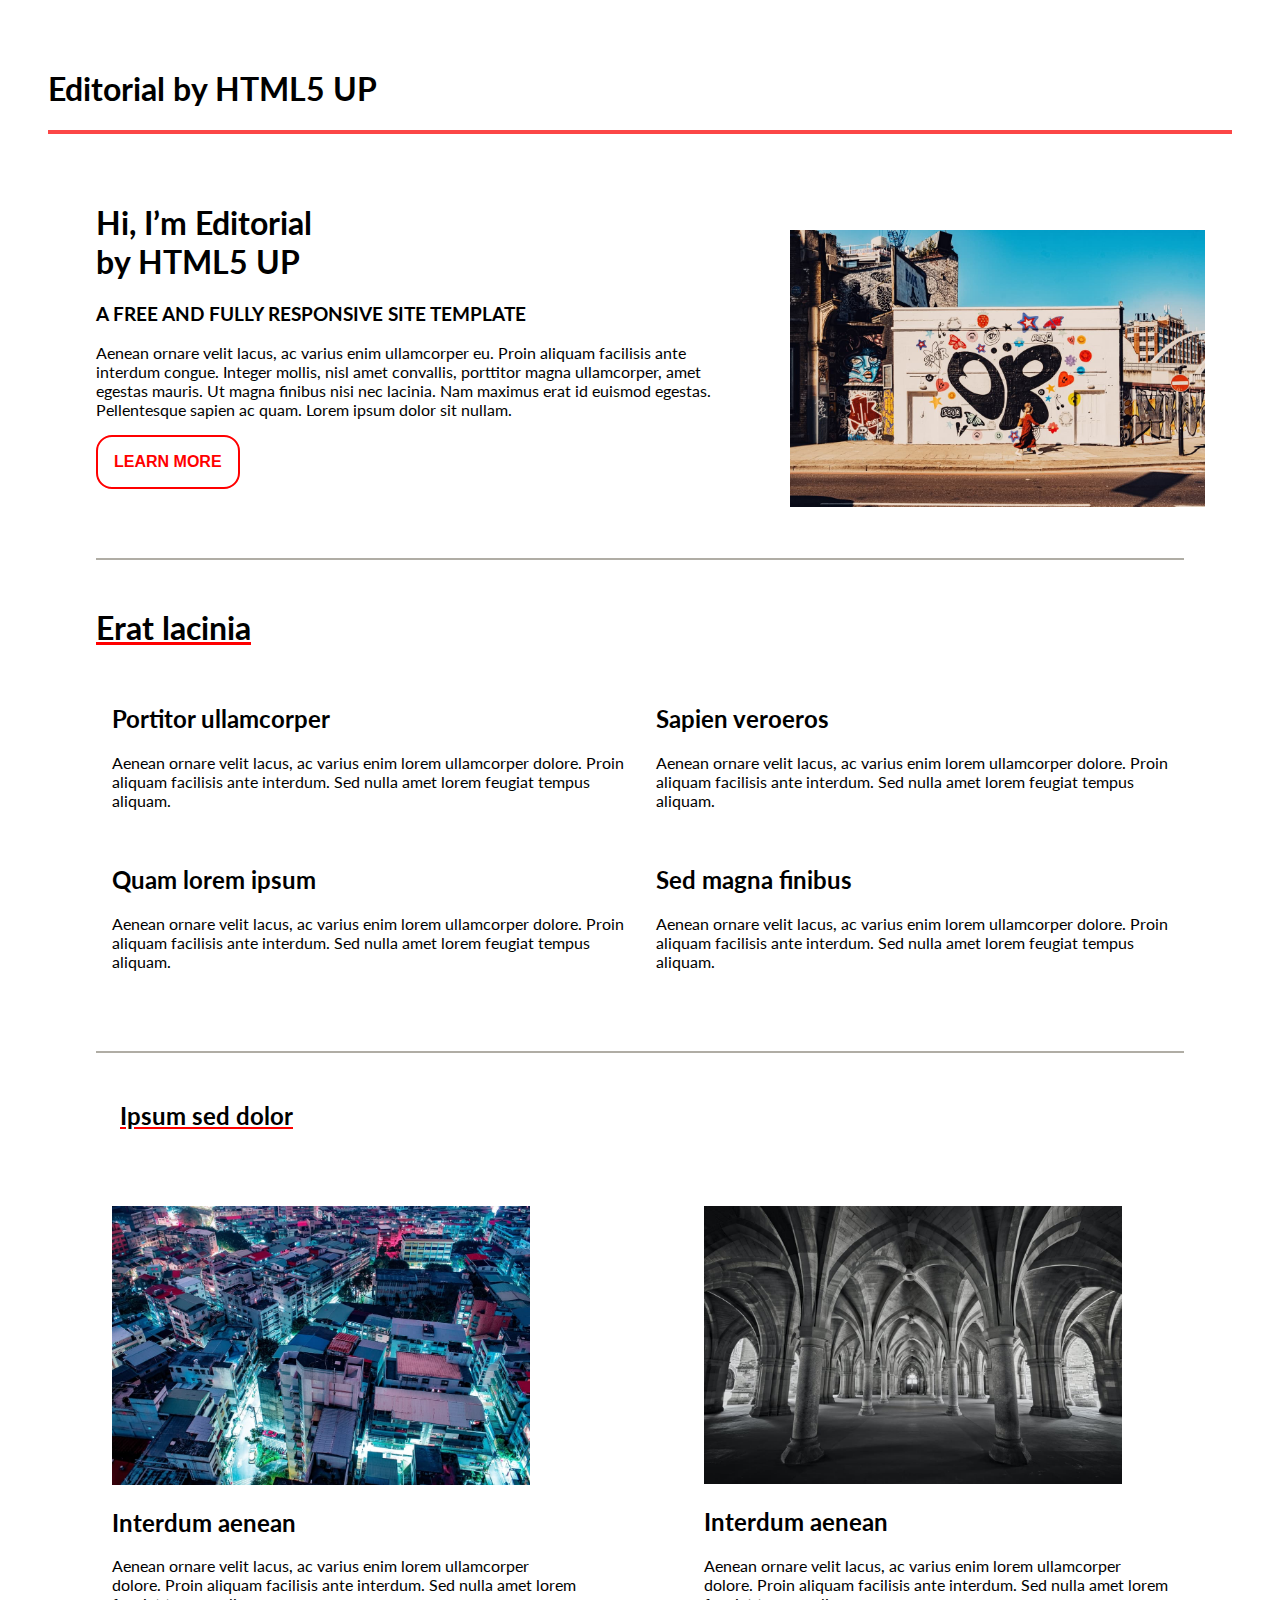
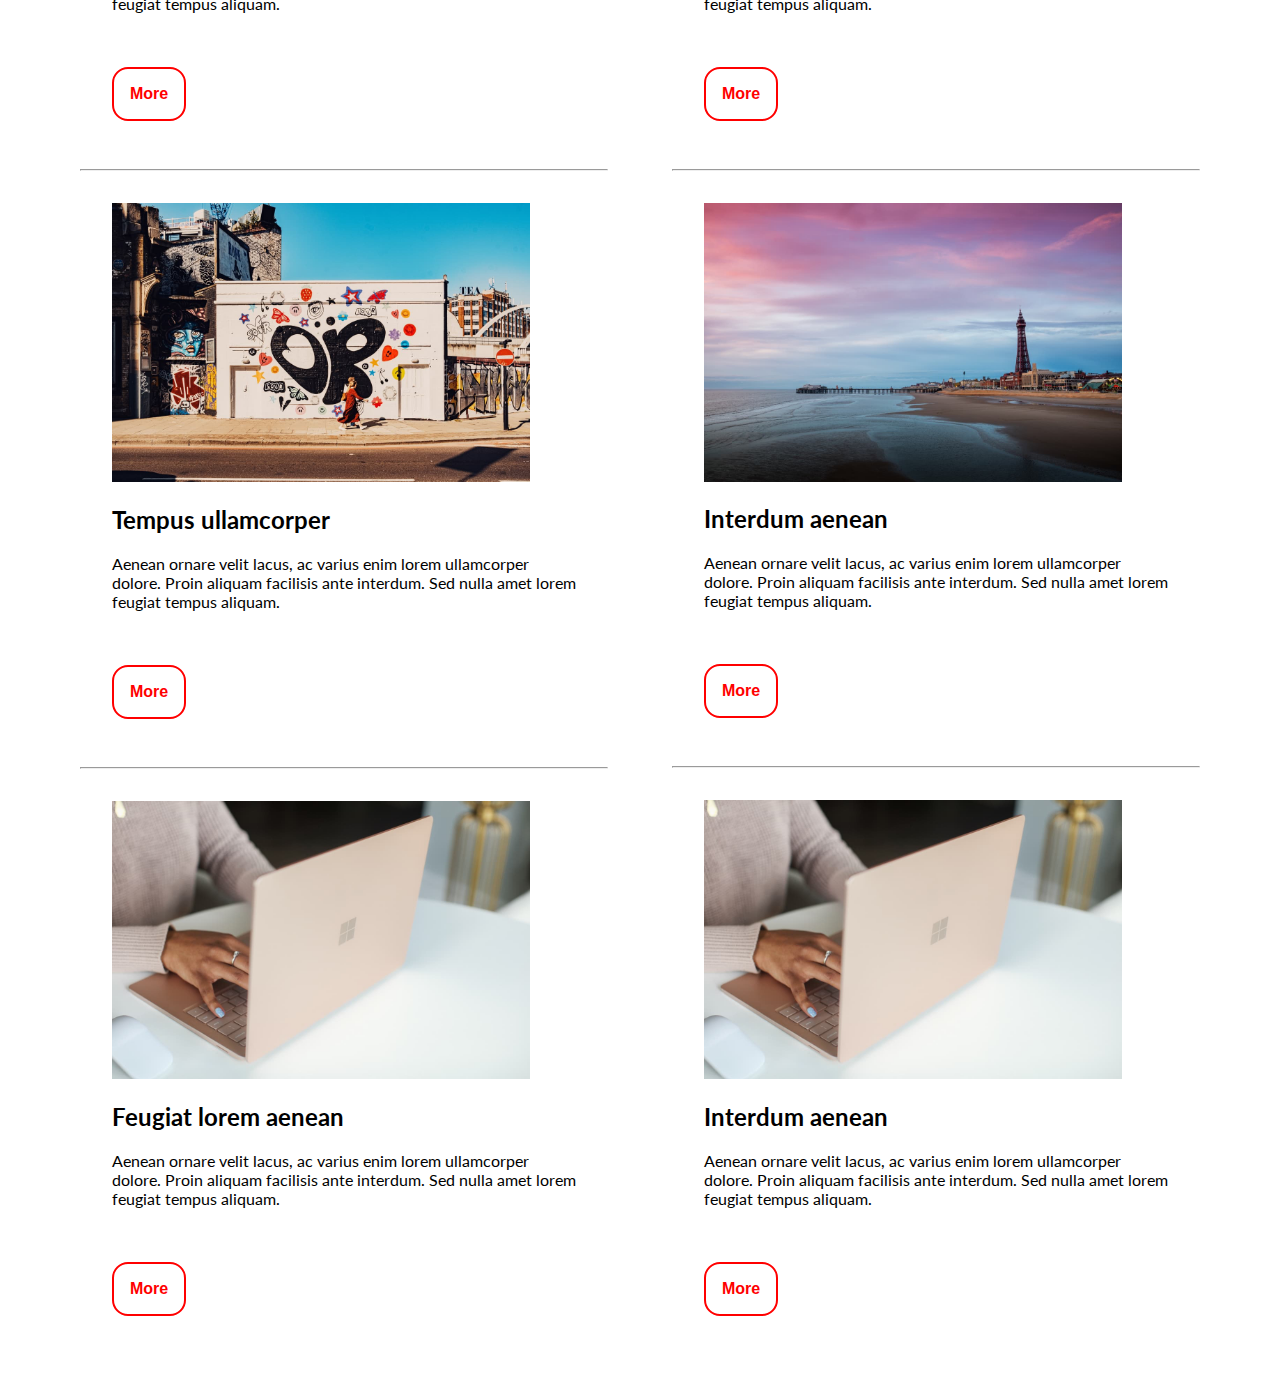
<file: index.html>
<!DOCTYPE html>
<html lang="en">
<head>
    <meta charset="UTF-8">
    <meta http-equiv="X-UA-Compatible" content="IE=edge">
    <meta name="viewport" content="width=device-width, initial-scale=1.0">
    <link rel="stylesheet" href="https://use.fontawesome.com/releases/v5.15.3/css/all.css" integrity="sha384-SZXxX4whJ79/gErwcOYf+zWLeJdY/qpuqC4cAa9rOGUstPomtqpuNWT9wdPEn2fk" crossorigin="anonymous">
    <link rel="stylesheet" href="style.css">
    <title>Editorial from html5 up</title>
</head>

<body>
    <div class="menu" id="menu">
        <i class="fas fa-bars"></i>
    </div>

    <!--Sidebar-->
    <div class="sidebar">

        <div class="sidebar__search">
            <label for="search">
                <input type="search" id="search" placeholder="search">
                <i class="fas fa-search"></i>
            </label>
        </div>

        <div class="sidebar__menuContainer">
            <h2>Menu</h2>
            <ul>
                <li><a href="index.html">HOMEPAGE</a></li>
                <li><a href="generic.html">GENERIC</a></li>
                <li><a href="elements.html">ELEMENTS</a></li>
                <li><a href="#">SUBMENU</a><i class="fas fa-chevron-down"></i>
                    <ul>
                        <li><a href="#">LOREM DOLOR</a></li>
                        <li><a href="#">IPSUM ADISIPING</a></li>
                        <li><a href="#">TEMPUS MAGNA</a></li>
                        <li><a href="#">FEUGIAT VEROEROS</a></li>
                    </ul>
                </li>
                <li><a href="#">ETIAM DOLORE</a></li>
                <li><a href="#">ADIPISCING</a></li>
                <li><a href="#">ANOTHER SUBMENU</a><i class="fas fa-chevron-down"></i>
                    <ul>
                        <li><a href="#">LOREM DOLOR</a></li>
                        <li><a href="#">IPSUM ADISIPING</a></li>
                        <li><a href="#">TEMPUS MAGNA</a></li>
                        <li><a href="#">FEUGIAT VEROEROS</a></li>
                    </ul>
                </li>
                <li><a href="#">MAXIMUS ERAT</a></li>
                <li><a href="#">SAPIEN MAURIS</a></li>
                <li><a href="#">AMET LACINIA</a></li>
            </ul>
        </div>

        <div class="sidebar__anteInterdum">
            <h2>Ante Interdum</h2>
            <div class="sidebar__anteInterdum--image1">
                <img src="images/dog.jpg" alt="dog" class="image imageDog">
                <p>Aenean ornare velit lacus, ac varius enim lorem ullamcorper dolore aliquam.</p>
            </div>

            <div class="sidebar__anteInterdum--image2">
                <img src="images/nature5.jpg" alt="montagne" class="image">
                <p>Aenean ornare velit lacus, ac varius enim lorem ullamcorper dolore aliquam.</p>
            </div>

            <div class="sidebar__anteInterdum--image3">
                <img src="images/computer1.jpg" alt="computer" class="image">
                <p>Aenean ornare velit lacus, ac varius enim lorem ullamcorper dolore aliquam.</p>

                <button id="more">MORE</button>
            </div>

        </div>

        <div class="sidebar__getInTouch">
            <h2>Get in touch</h2>
            <p>Sed varius enim lorem ullamcorper dolore aliquam aenean ornare velit lacus, ac varius enim lorem ullamcorper dolore. Proin sed aliquam facilisis ante interdum. Sed nulla amet lorem feugiat tempus aliquam.</p>
            <div>
                <i class="fas fa-envelope"> <a href="#">information@untitled.tld</a> </i>
            </div>

            <div>
                <i class="fas fa-phone"></i> (000) 000-0000
            </div>

            <div>
                <i class="fas fa-home"></i> 1234 Somewhere Road #8254
                Nashville, TN 00000-0000
            </div>
        </div>
        
        <div class="sidebar__footer">
            <p>© Untitled. All rights reserved. Demo Images: Unsplash. Design: HTML5 UP.</p>
        </div>
    </div>
    <!--End of Sidebar-->

    <!--HOMEPAGE-->

        <header class="header">
            <h1>Editorial by HTML5 UP</h1>
            <div class="mediaSocial">
                <i class="fab fa-twitter"><a href="#"></a></i>
                <i class="fab fa-facebook-f"><a href="#"></a></i>
                <i class="fab fa-snapchat"><a href="#"></a></i>
                <i class="fab fa-instagram"><a href="#"></a></i>
            </div>
        </header>

        <main class="homepage" id="homepage">

            <div class="homepage__container">
                <div class="homepage__Container--description">
                    <h1>Hi, I’m Editorial <br> by HTML5 UP</h1>
                    <h3>A FREE AND FULLY RESPONSIVE SITE TEMPLATE</h3>
                    <p>Aenean ornare velit lacus, ac varius enim ullamcorper eu. Proin aliquam facilisis ante interdum congue. Integer mollis, nisl amet convallis, porttitor magna ullamcorper, amet egestas mauris. Ut magna finibus nisi nec lacinia. Nam maximus erat id euismod egestas. Pellentesque sapien ac quam. Lorem ipsum dolor sit nullam.</p>
                    <button>LEARN MORE</button>   
                </div>

                <div class="homepage__container--image">
                    <img src="images/nature7.jpg" alt="">
                </div>
            </div>

            <div class="homepage__eratLacinia">
                <h1 class="under">Erat lacinia</h1>

                <div class="homepage__eratLacinia--flex">
                <div class="homepage__eratLacinia--first">
                    <h2>Portitor ullamcorper</h2>
                    <p>Aenean ornare velit lacus, ac varius enim lorem ullamcorper dolore. Proin aliquam facilisis ante interdum. Sed nulla amet lorem feugiat tempus aliquam.</p>
                
                    <br>

                    <h2>Quam lorem ipsum</h2>
                    <p>Aenean ornare velit lacus, ac varius enim lorem ullamcorper dolore. Proin aliquam facilisis ante interdum. Sed nulla amet lorem feugiat tempus aliquam.</p>
                </div>

                <div class="homepage__eratLacinia--second">
                    <h2>Sapien veroeros</h2>
                    <p>Aenean ornare velit lacus, ac varius enim lorem ullamcorper dolore. Proin aliquam facilisis ante interdum. Sed nulla amet lorem feugiat tempus aliquam.</p>
                
                    <br>

                    <h2>Sed magna finibus</h2>
                    <p>Aenean ornare velit lacus, ac varius enim lorem ullamcorper dolore. Proin aliquam facilisis ante interdum. Sed nulla amet lorem feugiat tempus aliquam.</p>
                </div>
                </div>
            </div>

            <div class="homepage__ipsumSedDolor">
                <h2 class="under">Ipsum sed dolor</h2>
                <div class="homepage__ipsumSedDolor--flex">
                    <div class="first">
                        <div>
                            <img src="images/nature4.jpg" alt="" class="image__ipsum">
                            <h2>Interdum aenean</h2>
                            <p>Aenean ornare velit lacus, ac varius enim lorem ullamcorper dolore. Proin aliquam facilisis ante interdum. Sed nulla amet lorem feugiat tempus aliquam.</p>
                            <br><br>
                            <button>More</button>
                        </div>

                        <hr>

                        <div>
                            <img src="images/nature7.jpg" alt="" class="image__ipsum">
                            <h2>Tempus ullamcorper</h2>
                            <p>Aenean ornare velit lacus, ac varius enim lorem ullamcorper dolore. Proin aliquam facilisis ante interdum. Sed nulla amet lorem feugiat tempus aliquam.</p>
                            <br><br>
                            <button>More</button>
                        </div>

                        <hr>

                        <div>
                            <img src="images/computer2.jpg" alt="" class="image__ipsum">
                            <h2>Feugiat lorem aenean</h2>
                            <p>Aenean ornare velit lacus, ac varius enim lorem ullamcorper dolore. Proin aliquam facilisis ante interdum. Sed nulla amet lorem feugiat tempus aliquam.</p>
                            <br><br>
                            <button>More</button>
                        </div>

                    </div>

                    <div class="second">
                        <div>
                            <img src="images/nature6.jpg" alt="" class="image__ipsum">
                            <h2>Interdum aenean</h2>
                            <p>Aenean ornare velit lacus, ac varius enim lorem ullamcorper dolore. Proin aliquam facilisis ante interdum. Sed nulla amet lorem feugiat tempus aliquam.</p>
                            <br><br>
                            <button>More</button>
                        </div>

                        <hr>

                        <div>
                            <img src="images/nature3.jpg" alt="" class="image__ipsum">
                            <h2>Interdum aenean</h2>
                            <p>Aenean ornare velit lacus, ac varius enim lorem ullamcorper dolore. Proin aliquam facilisis ante interdum. Sed nulla amet lorem feugiat tempus aliquam.</p>
                            <br><br>
                            <button>More</button>
                        </div>

                        <hr>

                        <div>
                            <img src="images/computer2.jpg" alt="" class="image__ipsum">
                            <h2>Interdum aenean</h2>
                            <p>Aenean ornare velit lacus, ac varius enim lorem ullamcorper dolore. Proin aliquam facilisis ante interdum. Sed nulla amet lorem feugiat tempus aliquam.</p>
                            <br><br>
                            <button>More</button>
                        </div>
                    </div>
                </div>
            </div>
    </main>
    

    <script src="script.js"></script>
</body>
</html>
</file>
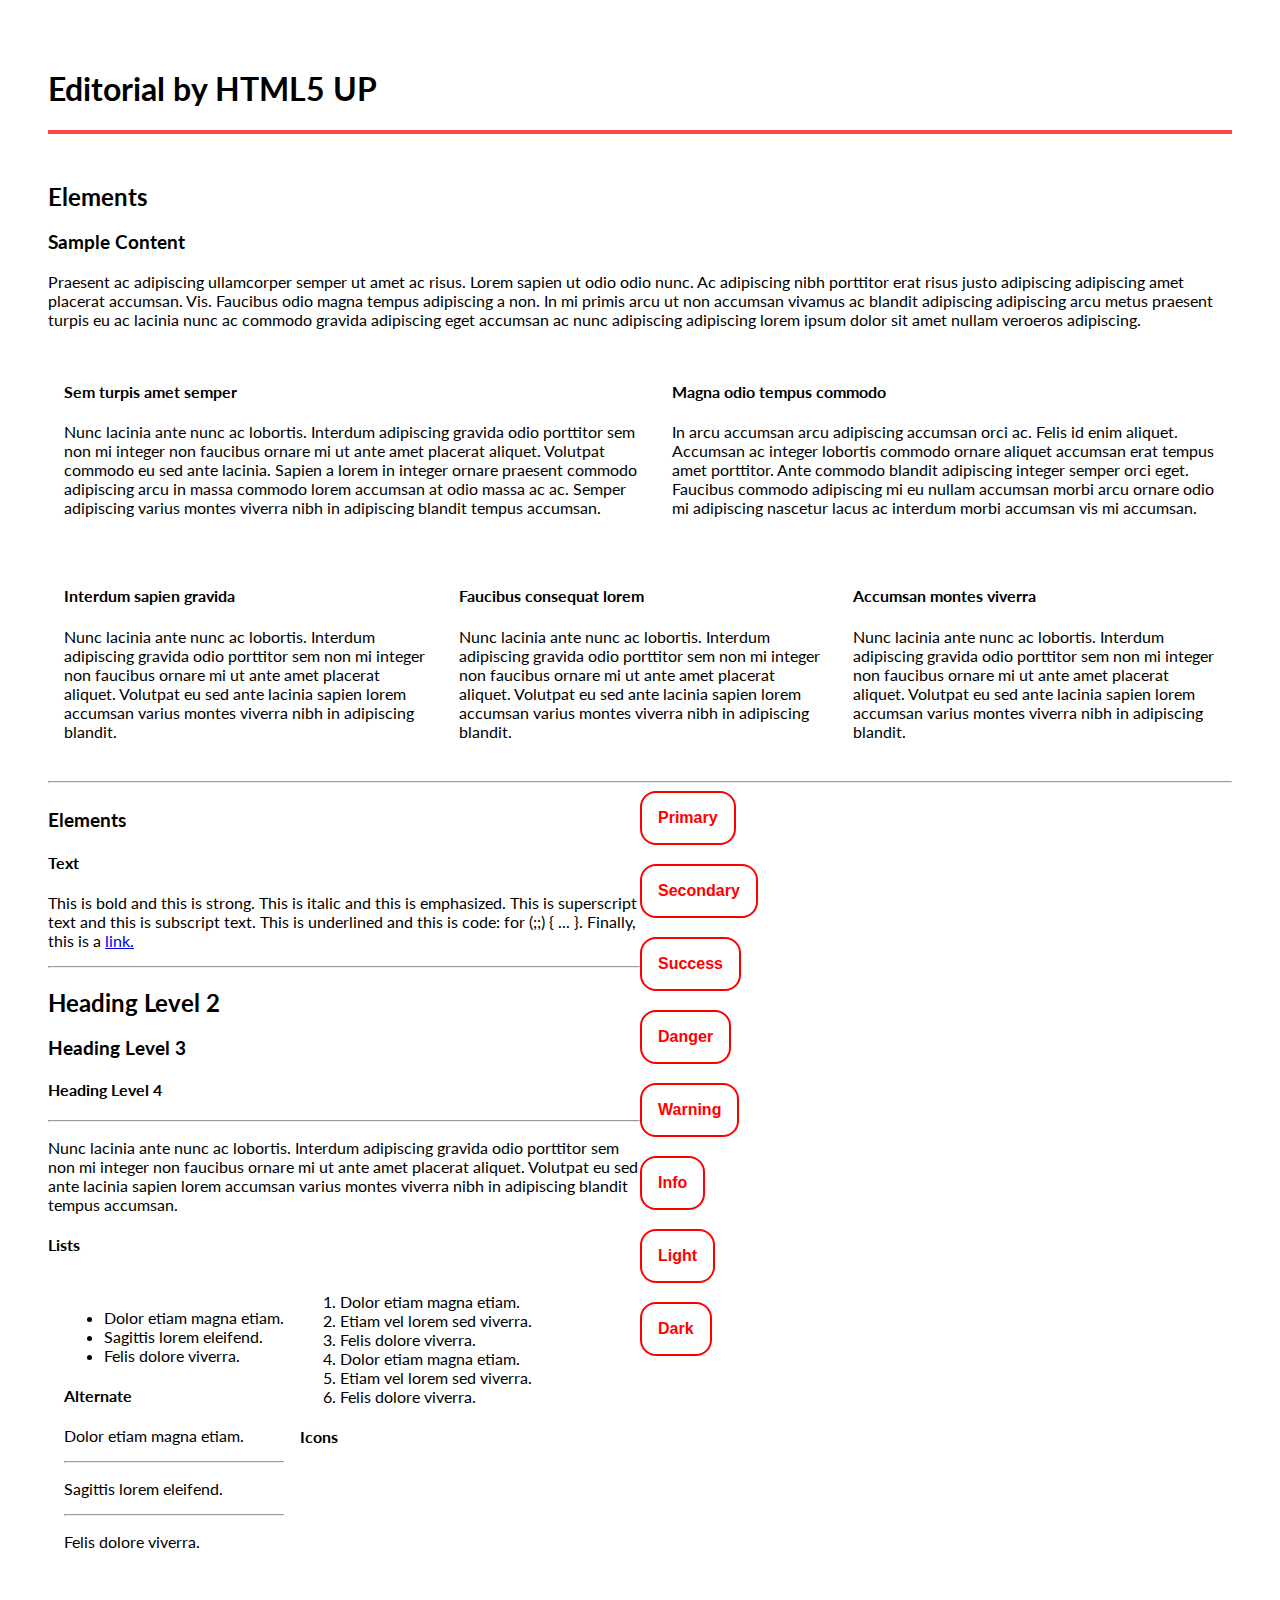
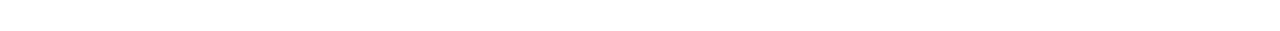
<file: elements.html>
<!DOCTYPE html>
<html lang="en">
<head>
    <meta charset="UTF-8">
    <meta http-equiv="X-UA-Compatible" content="IE=edge">
    <meta name="viewport" content="width=device-width, initial-scale=1.0">
    <link rel="stylesheet" href="https://use.fontawesome.com/releases/v5.15.3/css/all.css" integrity="sha384-SZXxX4whJ79/gErwcOYf+zWLeJdY/qpuqC4cAa9rOGUstPomtqpuNWT9wdPEn2fk" crossorigin="anonymous">
    <link href="https://cdn.jsdelivr.net/npm/bootstrap@5.0.2/dist/css/bootstrap.min.css" rel="stylesheet" integrity="sha384-EVSTQN3/azprG1Anm3QDgpJLIm9Nao0Yz1ztcQTwFspd3yD65VohhpuuCOmLASjC" crossorigin="anonymous">
    <link rel="stylesheet" href="style.css">
    <title>Elements for Editorials</title>
</head>

<body>
    <div class="menu" id="menu">
        <i class="fas fa-bars"></i>
    </div>

    <!--Header for index.html------------------>
    <header class="header">
        <h1>Editorial by HTML5 UP</h1>
        <div class="mediaSocial">
            <i class="fab fa-twitter"><a href="#"></a></i>
            <i class="fab fa-facebook-f"><a href="#"></a></i>
            <i class="fab fa-snapchat"><a href="#"></a></i>
            <i         class="fab fa-instagram"><a href="#"></a></i>
        </div>
    </header>
    <!----------------------------------------->

    <!--Sidebar-->

    <div class="sidebar">

        <div class="sidebar__search">
            <label for="search">
                <input type="search" id="search" placeholder="search">
                <i class="fas fa-search"></i>
            </label>
        </div>

        <div class="sidebar__menuContainer">
            <h2>Menu</h2>
            <ul>
                <li><a href="index.html">HOMEPAGE</a></li>
                <li><a href="generic.html">GENERIC</a></li>
                <li><a href="elements.html">ELEMENTS</a></li>
                <li><a href="#">SUBMENU</a><i class="fas fa-chevron-down"></i>
                    <ul>
                        <li><a href="#">LOREM DOLOR</a></li>
                        <li><a href="#">IPSUM ADISIPING</a></li>
                        <li><a href="#">TEMPUS MAGNA</a></li>
                        <li><a href="#">FEUGIAT VEROEROS</a></li>
                    </ul>
                </li>
                <li><a href="#">ETIAM DOLORE</a></li>
                <li><a href="#">ADIPISCING</a></li>
                <li><a href="#">ANOTHER SUBMENU</a><i class="fas fa-chevron-down"></i>
                    <ul>
                        <li><a href="#">LOREM DOLOR</a></li>
                        <li><a href="#">IPSUM ADISIPING</a></li>
                        <li><a href="#">TEMPUS MAGNA</a></li>
                        <li><a href="#">FEUGIAT VEROEROS</a></li>
                    </ul>
                </li>
                <li><a href="#">MAXIMUS ERAT</a></li>
                <li><a href="#">SAPIEN MAURIS</a></li>
                <li><a href="#">AMET LACINIA</a></li>
            </ul>
        </div>

        <div class="sidebar__anteInterdum">
            <h2>Ante Interdum</h2>
            <div class="sidebar__anteInterdum--image1">
                <img src="images/dog.jpg" alt="dog" class="image imageDog">
                <p>Aenean ornare velit lacus, ac varius enim lorem ullamcorper dolore aliquam.</p>
            </div>

            <div class="sidebar__anteInterdum--image2">
                <img src="images/nature5.jpg" alt="montagne" class="image">
                <p>Aenean ornare velit lacus, ac varius enim lorem ullamcorper dolore aliquam.</p>
            </div>

            <div class="sidebar__anteInterdum--image3">
                <img src="images/computer1.jpg" alt="computer" class="image">
                <p>Aenean ornare velit lacus, ac varius enim lorem ullamcorper dolore aliquam.</p>

                <button id="more">MORE</button>
            </div>

        </div>

        <div class="sidebar__getInTouch">
            <h2>Get in touch</h2>
            <p>Sed varius enim lorem ullamcorper dolore aliquam aenean ornare velit lacus, ac varius enim lorem ullamcorper dolore. Proin sed aliquam facilisis ante interdum. Sed nulla amet lorem feugiat tempus aliquam.</p>
            <div>
                <i class="fas fa-envelope"> <a href="#">information@untitled.tld</a> </i>
            </div>

            <div>
                <i class="fas fa-phone"></i> (000) 000-0000
            </div>

            <div>
                <i class="fas fa-home"></i> 1234 Somewhere Road #8254
                Nashville, TN 00000-0000
            </div>
        </div>
        
        <div class="sidebar__footer">
            <p>© Untitled. All rights reserved. Demo Images: Unsplash. Design: HTML5 UP.</p>
        </div>
    </div>
    <!--End of Sidebar-->
    
    <div class="elements">
        <h2>Elements</h2>
        <div class="elements__sample">
            <h3>Sample Content</h3>
            <p>Praesent ac adipiscing ullamcorper semper ut amet ac risus. Lorem sapien ut odio odio nunc. Ac adipiscing nibh porttitor erat risus justo adipiscing adipiscing amet placerat accumsan. Vis. Faucibus odio magna tempus adipiscing a non. In mi primis arcu ut non accumsan vivamus ac blandit adipiscing adipiscing arcu metus praesent turpis eu ac lacinia nunc ac commodo gravida adipiscing eget accumsan ac nunc adipiscing adipiscing lorem ipsum dolor sit amet nullam veroeros adipiscing.</p>
        </div>

        <div class="elements__magna">
            <div>
                <h4>Sem turpis amet semper</h4>
                <p>Nunc lacinia ante nunc ac lobortis. Interdum adipiscing gravida odio porttitor sem non mi integer non faucibus ornare mi ut ante amet placerat aliquet. Volutpat commodo eu sed ante lacinia. Sapien a lorem in integer ornare praesent commodo adipiscing arcu in massa commodo lorem accumsan at odio massa ac ac. Semper adipiscing varius montes viverra nibh in adipiscing blandit tempus accumsan.</p>
            </div>

            <div>
                <h4>Magna odio tempus commodo</h4>
                <p>In arcu accumsan arcu adipiscing accumsan orci ac. Felis id enim aliquet. Accumsan ac integer lobortis commodo ornare aliquet accumsan erat tempus amet porttitor. Ante commodo blandit adipiscing integer semper orci eget. Faucibus commodo adipiscing mi eu nullam accumsan morbi arcu ornare odio mi adipiscing nascetur lacus ac interdum morbi accumsan vis mi accumsan.</p>
            </div>
        </div>

        <div class="elements__interdum">
            <div>
                <h4>Interdum sapien gravida</h4>
                <p>Nunc lacinia ante nunc ac lobortis. Interdum adipiscing gravida odio porttitor sem non mi integer non faucibus ornare mi ut ante amet placerat aliquet. Volutpat eu sed ante lacinia sapien lorem accumsan varius montes viverra nibh in adipiscing blandit.</p>
            </div>

            <div>
                <h4>Faucibus consequat lorem</h4>
                <p>Nunc lacinia ante nunc ac lobortis. Interdum adipiscing gravida odio porttitor sem non mi integer non faucibus ornare mi ut ante amet placerat aliquet. Volutpat eu sed ante lacinia sapien lorem accumsan varius montes viverra nibh in adipiscing blandit.</p>
            </div>

            <div>
                <h4>Accumsan montes viverra</h4>
                <p> Nunc lacinia ante nunc ac lobortis. Interdum adipiscing gravida odio porttitor sem non mi integer non faucibus ornare mi ut ante amet placerat aliquet. Volutpat eu sed ante lacinia sapien lorem accumsan varius montes viverra nibh in adipiscing blandit.</p>
            </div>
        </div>

        <hr>

        <div class="elements__all">
            <div class="elements__all--first">
                <div>
                    <h3>Elements</h3>
                    <h4>Text</h4>
                    <p>This is bold and this is strong. This is italic and this is emphasized. This is superscript text and this is subscript text. This is underlined and this is code: <span> for (;;) { ... }.</span> Finally, this is a <a href="#">link.</a>
                    </p>
                </div>

                <hr>

                <div>
                    <h2>Heading Level 2</h2>
                    <h3>Heading Level 3</h3>
                    <h4>Heading Level 4</h4>
                </div>

                <hr>

                <div>
                    <p>Nunc lacinia ante nunc ac lobortis. Interdum adipiscing gravida odio porttitor sem non mi integer non faucibus ornare mi ut ante amet placerat aliquet. Volutpat eu sed ante lacinia sapien lorem accumsan varius montes viverra nibh in adipiscing blandit tempus accumsan.</p>

                    <h4>Lists</h4>

                    <div class="list">
                        <div class="list__unorder">
                            <ul>
                                <li>Dolor etiam magna etiam.</li>
                                <li>Sagittis lorem eleifend.</li>
                                <li>Felis dolore viverra.</li>
                            </ul>
                            <h4>Alternate</h4>
                            <p>Dolor etiam magna etiam.</p>
                            <hr>
                            <p>Sagittis lorem eleifend.</p>
                            <hr>
                            <p>Felis dolore viverra.</p>
                        </div>

                        <div class="list__order">
                            <ol>
                                <li>Dolor etiam magna etiam.</li>
                                <li>Etiam vel lorem sed viverra.</li>
                                <li>Felis dolore viverra.</li>
                                <li>Dolor etiam magna etiam.</li>
                                <li>Etiam vel lorem sed viverra.</li>
                                <li>Felis dolore viverra.</li>
                            </ol>

                            <h4>Icons</h4>
                            <div class="mediaSocial">
                                <i class="fab fa-twitter"><a href="#"></a></i>
                                <i class="fab fa-facebook-f"><a href="#"></a></i>
                                <i class="fab fa-snapchat"><a href="#"></a></i>
                                <i         class="fab fa-instagram"><a href="#"></a></i>
                            </div>

                        </div>
                    </div>
                </div>

            </div>

            <div class="elements__all--second">
                <button type="button" class="btn btn-primary">Primary</button>
                <br><br>
                <button type="button" class="btn btn-secondary">Secondary</button>
                <br><br>
                <button type="button" class="btn btn-success">Success</button>
                <br><br>
                <button type="button" class="btn btn-danger">Danger</button>
                <br><br>
                <button type="button" class="btn btn-warning">Warning</button>
                <br><br>
                <button type="button" class="btn btn-info">Info</button>
                <br><br>
                <button type="button" class="btn btn-light">Light</button>
                <br><br>
                <button type="button" class="btn btn-dark">Dark</button>
            </div>
        </div>
    </div>

    <script src="script.js"></script>
</body>
</html>
</file>
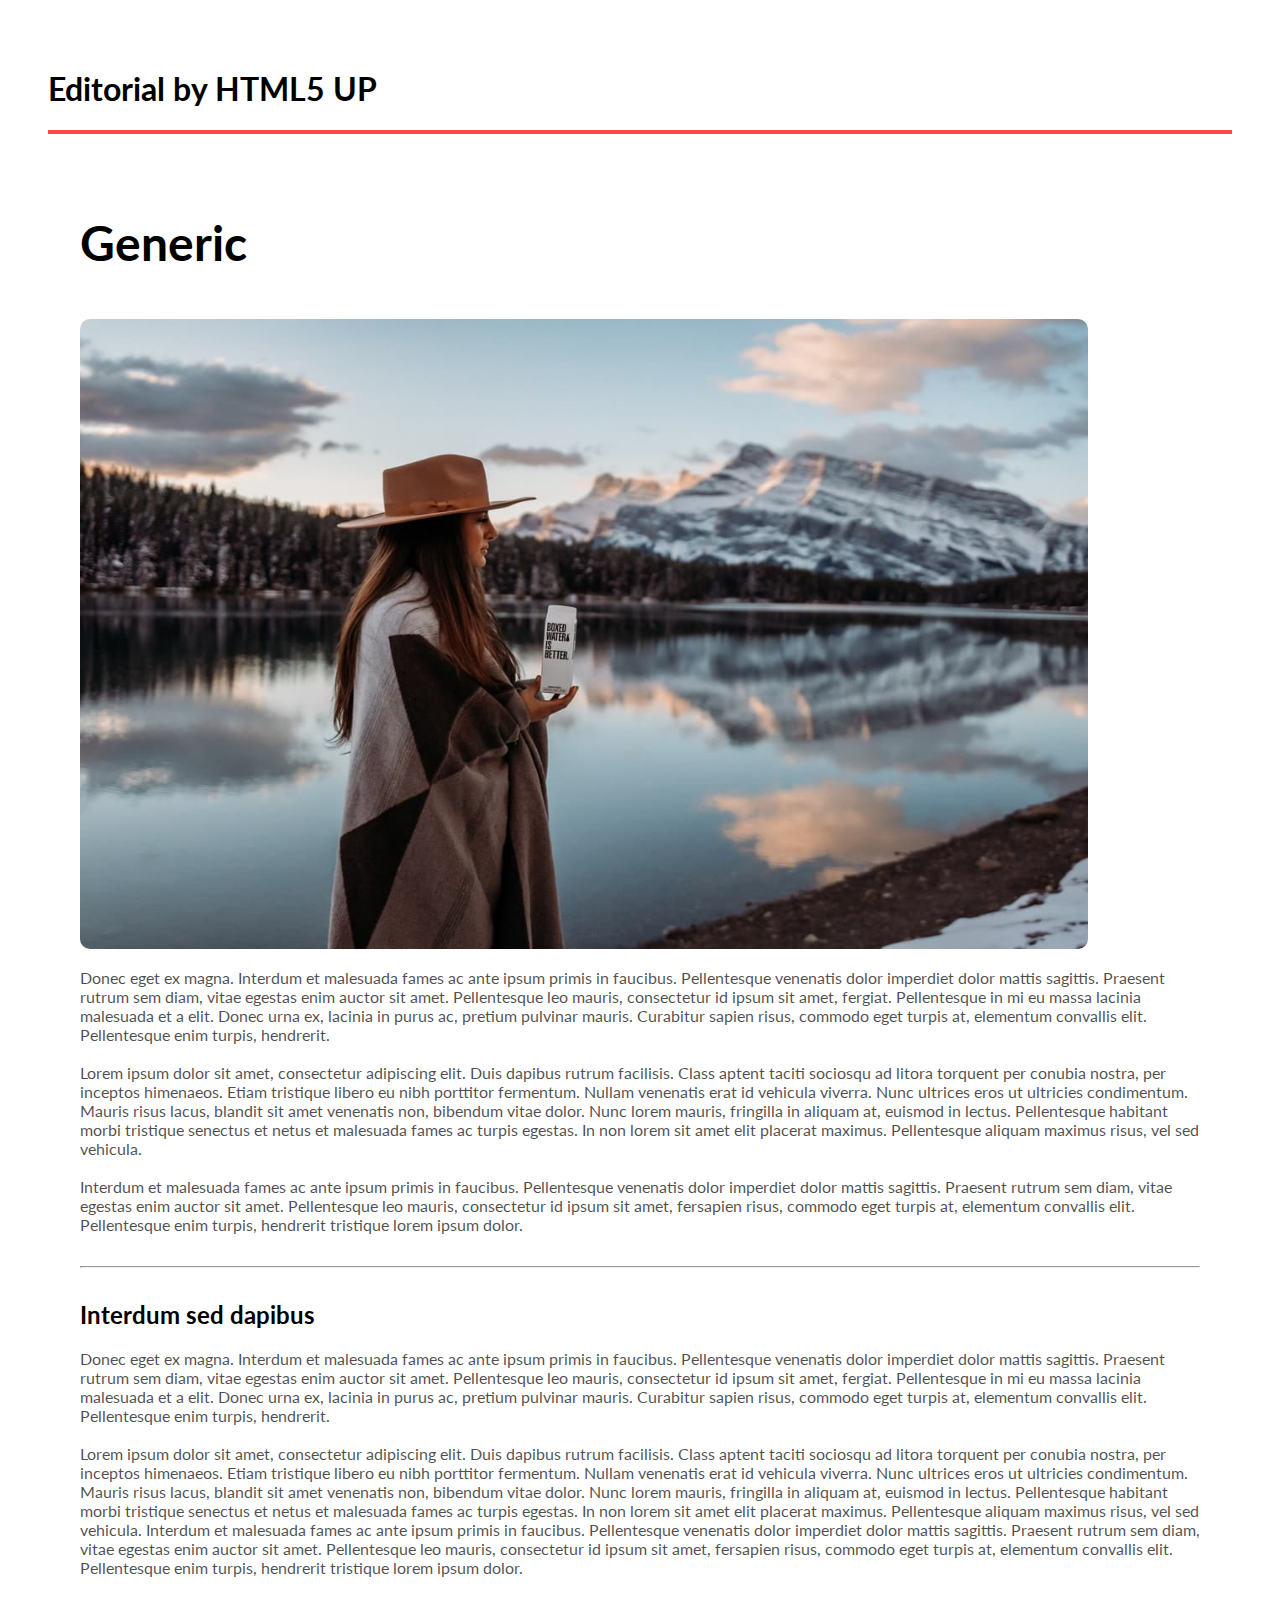
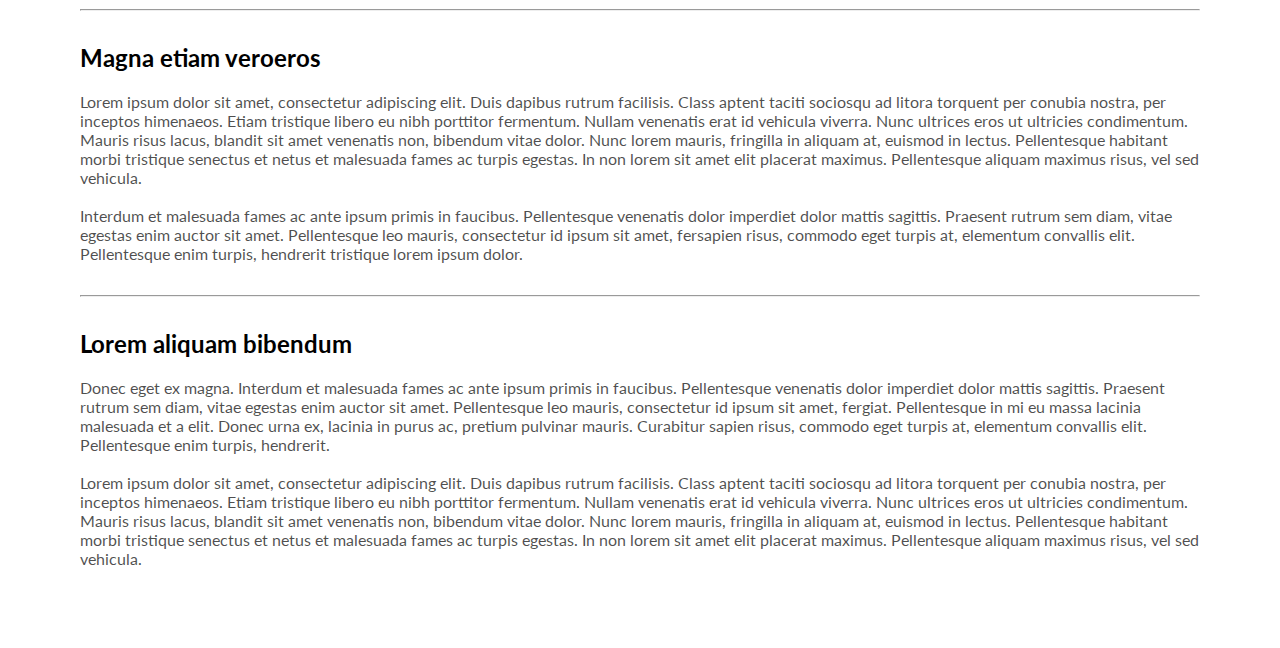
<file: generic.html>
<!DOCTYPE html>
<html lang="en">
<head>
    <meta charset="UTF-8">
    <meta http-equiv="X-UA-Compatible" content="IE=edge">
    <meta name="viewport" content="width=device-width, initial-scale=1.0">
    <link rel="stylesheet" href="https://use.fontawesome.com/releases/v5.15.3/css/all.css" integrity="sha384-SZXxX4whJ79/gErwcOYf+zWLeJdY/qpuqC4cAa9rOGUstPomtqpuNWT9wdPEn2fk" crossorigin="anonymous">
    <link rel="stylesheet" href="style.css">
    <title>Generic for Editorial</title>
</head>

<body>
    <!--Menubar for index.html-->
    <div class="menu" id="menu">
        <i class="fas fa-bars"></i>
    </div>
    <!--------------------------->

    <!--header for index.html--->
    <header class="header">
        <h1>Editorial by HTML5 UP</h1>
        <div class="mediaSocial">
            <i class="fab fa-twitter"><a href="#"></a></i>
            <i class="fab fa-facebook-f"><a href="#"></a></i>
            <i class="fab fa-snapchat"><a href="#"></a></i>
            <i class="fab fa-instagram"><a href="#"></a></i>
        </div>
    </header>
    <!--------------------------------->

    <div class="sidebar">

        <div class="sidebar__search">
            <label for="search">
                <input type="search" id="search" placeholder="search">
                <i class="fas fa-search"></i>
            </label>
        </div>

        <div class="sidebar__menuContainer">
            <h2>Menu</h2>
            <ul>
                <li><a href="index.html">HOMEPAGE</a></li>
                <li><a href="generic.html">GENERIC</a></li>
                <li><a href="elements.html">ELEMENTS</a></li>
                <li><a href="#">SUBMENU</a><i class="fas fa-chevron-down"></i>
                    <ul>
                        <li><a href="#">LOREM DOLOR</a></li>
                        <li><a href="#">IPSUM ADISIPING</a></li>
                        <li><a href="#">TEMPUS MAGNA</a></li>
                        <li><a href="#">FEUGIAT VEROEROS</a></li>
                    </ul>
                </li>
                <li><a href="#">ETIAM DOLORE</a></li>
                <li><a href="#">ADIPISCING</a></li>
                <li><a href="#">ANOTHER SUBMENU</a><i class="fas fa-chevron-down"></i>
                    <ul>
                        <li><a href="#">LOREM DOLOR</a></li>
                        <li><a href="#">IPSUM ADISIPING</a></li>
                        <li><a href="#">TEMPUS MAGNA</a></li>
                        <li><a href="#">FEUGIAT VEROEROS</a></li>
                    </ul>
                </li>
                <li><a href="#">MAXIMUS ERAT</a></li>
                <li><a href="#">SAPIEN MAURIS</a></li>
                <li><a href="#">AMET LACINIA</a></li>
            </ul>
        </div>

        <div class="sidebar__anteInterdum">
            <h2>Ante Interdum</h2>
            <div class="sidebar__anteInterdum--image1">
                <img src="images/dog.jpg" alt="dog" class="image imageDog">
                <p>Aenean ornare velit lacus, ac varius enim lorem ullamcorper dolore aliquam.</p>
            </div>

            <div class="sidebar__anteInterdum--image2">
                <img src="images/nature5.jpg" alt="montagne" class="image">
                <p>Aenean ornare velit lacus, ac varius enim lorem ullamcorper dolore aliquam.</p>
            </div>

            <div class="sidebar__anteInterdum--image3">
                <img src="images/computer1.jpg" alt="computer" class="image">
                <p>Aenean ornare velit lacus, ac varius enim lorem ullamcorper dolore aliquam.</p>

                <button id="more">MORE</button>
            </div>

        </div>

        <div class="sidebar__getInTouch">
            <h2>Get in touch</h2>
            <p>Sed varius enim lorem ullamcorper dolore aliquam aenean ornare velit lacus, ac varius enim lorem ullamcorper dolore. Proin sed aliquam facilisis ante interdum. Sed nulla amet lorem feugiat tempus aliquam.</p>
            <div>
                <i class="fas fa-envelope"> <a href="#">information@untitled.tld</a> </i>
            </div>

            <div>
                <i class="fas fa-phone"></i> (000) 000-0000
            </div>

            <div>
                <i class="fas fa-home"></i> 1234 Somewhere Road #8254
                Nashville, TN 00000-0000
            </div>
        </div>
        
        <div class="sidebar__footer">
            <p>© Untitled. All rights reserved. Demo Images: Unsplash. Design: HTML5 UP.</p>
        </div>
    </div>
    <!--End of Sidebar------------------->

    <!--Generic Part--------------------->

    <div class="generic" id="homepage">
        <h2 class="generic__h2">Generic</h2>
        <div class="generic__image">
            <img src="images/nature8.jpg" alt="">
            <p>Donec eget ex magna. Interdum et malesuada fames ac ante ipsum primis in faucibus. Pellentesque venenatis dolor imperdiet dolor mattis sagittis. Praesent rutrum sem diam, vitae egestas enim auctor sit amet. Pellentesque leo mauris, consectetur id ipsum sit amet, fergiat. Pellentesque in mi eu massa lacinia malesuada et a elit. Donec urna ex, lacinia in purus ac, pretium pulvinar mauris. Curabitur sapien risus, commodo eget turpis at, elementum convallis elit. Pellentesque enim turpis, hendrerit.

            <br><br> 

            Lorem ipsum dolor sit amet, consectetur adipiscing elit. Duis dapibus rutrum facilisis. Class aptent taciti sociosqu ad litora torquent per conubia nostra, per inceptos himenaeos. Etiam tristique libero eu nibh porttitor fermentum. Nullam venenatis erat id vehicula viverra. Nunc ultrices eros ut ultricies condimentum. Mauris risus lacus, blandit sit amet venenatis non, bibendum vitae dolor. Nunc lorem mauris, fringilla in aliquam at, euismod in lectus. Pellentesque habitant morbi tristique senectus et netus et malesuada fames ac turpis egestas. In non lorem sit amet elit placerat maximus. Pellentesque aliquam maximus risus, vel sed vehicula.

            <br><br> 

            Interdum et malesuada fames ac ante ipsum primis in faucibus. Pellentesque venenatis dolor imperdiet dolor mattis sagittis. Praesent rutrum sem diam, vitae egestas enim auctor sit amet. Pellentesque leo mauris, consectetur id ipsum sit amet, fersapien risus, commodo eget turpis at, elementum convallis elit. Pellentesque enim turpis, hendrerit tristique lorem ipsum dolor.</p>
        </div>

        <hr>

        <div class="Interdum">
            <h2>Interdum sed dapibus</h2>
            <p>Donec eget ex magna. Interdum et malesuada fames ac ante ipsum primis in faucibus. Pellentesque venenatis dolor imperdiet dolor mattis sagittis. Praesent rutrum sem diam, vitae egestas enim auctor sit amet. Pellentesque leo mauris, consectetur id ipsum sit amet, fergiat. Pellentesque in mi eu massa lacinia malesuada et a elit. Donec urna ex, lacinia in purus ac, pretium pulvinar mauris. Curabitur sapien risus, commodo eget turpis at, elementum convallis elit. Pellentesque enim turpis, hendrerit.

            <br><br>     

            Lorem ipsum dolor sit amet, consectetur adipiscing elit. Duis dapibus rutrum facilisis. Class aptent taciti sociosqu ad litora torquent per conubia nostra, per inceptos himenaeos. Etiam tristique libero eu nibh porttitor fermentum. Nullam venenatis erat id vehicula viverra. Nunc ultrices eros ut ultricies condimentum. Mauris risus lacus, blandit sit amet venenatis non, bibendum vitae dolor. Nunc lorem mauris, fringilla in aliquam at, euismod in lectus. Pellentesque habitant morbi tristique senectus et netus et malesuada fames ac turpis egestas. In non lorem sit amet elit placerat maximus. Pellentesque aliquam maximus risus, vel sed vehicula. Interdum et malesuada fames ac ante ipsum primis in faucibus. Pellentesque venenatis dolor imperdiet dolor mattis sagittis. Praesent rutrum sem diam, vitae egestas enim auctor sit amet. Pellentesque leo mauris, consectetur id ipsum sit amet, fersapien risus, commodo eget turpis at, elementum convallis elit. Pellentesque enim turpis, hendrerit tristique lorem ipsum dolor.</p>

        </div>

        <hr>

        <div class="magna">
            <h2>Magna etiam veroeros</h2>
            <p>Lorem ipsum dolor sit amet, consectetur adipiscing elit. Duis dapibus rutrum facilisis. Class aptent taciti sociosqu ad litora torquent per conubia nostra, per inceptos himenaeos. Etiam tristique libero eu nibh porttitor fermentum. Nullam venenatis erat id vehicula viverra. Nunc ultrices eros ut ultricies condimentum. Mauris risus lacus, blandit sit amet venenatis non, bibendum vitae dolor. Nunc lorem mauris, fringilla in aliquam at, euismod in lectus. Pellentesque habitant morbi tristique senectus et netus et malesuada fames ac turpis egestas. In non lorem sit amet elit placerat maximus. Pellentesque aliquam maximus risus, vel sed vehicula.

            <br><br>     

            Interdum et malesuada fames ac ante ipsum primis in faucibus. Pellentesque venenatis dolor imperdiet dolor mattis sagittis. Praesent rutrum sem diam, vitae egestas enim auctor sit amet. Pellentesque leo mauris, consectetur id ipsum sit amet, fersapien risus, commodo eget turpis at, elementum convallis elit. Pellentesque enim turpis, hendrerit tristique lorem ipsum dolor.</p>
        </div>

        <hr>

        <div class="lorem">
            <h2>Lorem aliquam bibendum</h2>
            <p>Donec eget ex magna. Interdum et malesuada fames ac ante ipsum primis in faucibus. Pellentesque venenatis dolor imperdiet dolor mattis sagittis. Praesent rutrum sem diam, vitae egestas enim auctor sit amet. Pellentesque leo mauris, consectetur id ipsum sit amet, fergiat. Pellentesque in mi eu massa lacinia malesuada et a elit. Donec urna ex, lacinia in purus ac, pretium pulvinar mauris. Curabitur sapien risus, commodo eget turpis at, elementum convallis elit. Pellentesque enim turpis, hendrerit.
            
            <br><br>    

            Lorem ipsum dolor sit amet, consectetur adipiscing elit. Duis dapibus rutrum facilisis. Class aptent taciti sociosqu ad litora torquent per conubia nostra, per inceptos himenaeos. Etiam tristique libero eu nibh porttitor fermentum. Nullam venenatis erat id vehicula viverra. Nunc ultrices eros ut ultricies condimentum. Mauris risus lacus, blandit sit amet venenatis non, bibendum vitae dolor. Nunc lorem mauris, fringilla in aliquam at, euismod in lectus. Pellentesque habitant morbi tristique senectus et netus et malesuada fames ac turpis egestas. In non lorem sit amet elit placerat maximus. Pellentesque aliquam maximus risus, vel sed vehicula.</p>
        </div>

    </div>

    <script src="script.js"></script>
</body>
</html>
</file>
<file: style.css>
@import url("https://fonts.googleapis.com/css2?family=Lato&display=swap");
body {
  margin: 0;
  padding: 0;
  font-family: 'Lato', sans-serif;
}

button {
  padding: 1em;
  border: 2px solid red;
  border-radius: 1em;
  color: red;
  background: transparent;
  font-size: 1em;
  font-weight: 600;
}

.menu {
  position: fixed;
  top: 0;
  left: 1em;
  -webkit-transition: 0.5s ease-out;
  transition: 0.5s ease-out;
}

.menu i {
  cursor: pointer;
  color: red;
}

.sidebar {
  position: absolute;
  top: 0;
  left: -400px;
  width: 25%;
  background: #f5eedc;
  -webkit-transition: 0.5s ease-out;
  transition: 0.5s ease-out;
}

.sidebar h2 {
  -webkit-text-decoration: underline red;
          text-decoration: underline red;
}

.sidebar__search {
  background: rgba(176, 173, 165, 0.3);
  padding: 1em;
  margin: auto;
}

.sidebar__search #search {
  width: 88%;
  padding: 0.5em;
  border-radius: 1em;
}

.sidebar__search i {
  position: relative;
  left: -2em;
  background: #CCC;
  padding: 0.5em 0.5em 0.7em 0.5em;
  border-radius: 0 0.5em 0.5em 0;
}

.sidebar__menuContainer ul {
  list-style: none;
}

.sidebar__menuContainer ul li {
  padding: 0.5em 0;
  border-bottom: 1px solid rgba(0, 0, 0, 0.3);
}

.sidebar__menuContainer ul li a {
  text-decoration: none;
  color: black;
}

.sidebar__menuContainer ul li a:hover {
  color: #fc4747;
}

.sidebar__menuContainer ul li ul {
  display: none;
}

.sidebar__anteInterdum .image {
  width: 100%;
  border-radius: 1em;
}

.sidebar__anteInterdum .image:hover {
  -webkit-transform: scale(1.02);
          transform: scale(1.02);
  -webkit-transform-origin: center;
          transform-origin: center;
}

.sidebar__anteInterdum div {
  padding: 1em;
  border-bottom: 1px solid rgba(0, 0, 0, 0.3);
}

.sidebar__getInTouch i {
  color: #fc4747;
  padding: 0.5em;
}

.sidebar__getInTouch div {
  padding: 1em;
  border-bottom: 1px solid rgba(0, 0, 0, 0.3);
}

header {
  display: -webkit-box;
  display: -ms-flexbox;
  display: flex;
  -webkit-box-pack: justify;
      -ms-flex-pack: justify;
          justify-content: space-between;
  border-bottom: 4px solid #fc4747;
  margin: 3em;
  position: relative;
  -webkit-transition: 0.5s ease-out;
  transition: 0.5s ease-out;
}

header h1 {
  cursor: pointer;
}

header h1:hover {
  color: #fc4747;
}

header .mediaSocial {
  margin: 1em;
  display: -webkit-box;
  display: -ms-flexbox;
  display: flex;
  -webkit-box-orient: horizontal;
  -webkit-box-direction: normal;
      -ms-flex-direction: row;
          flex-direction: row;
  -webkit-box-pack: center;
      -ms-flex-pack: center;
          justify-content: center;
  -webkit-box-align: center;
      -ms-flex-align: center;
          align-items: center;
}

header .mediaSocial i {
  padding: 0.5em;
  cursor: pointer;
}

header .mediaSocial i:hover {
  color: #fc4747;
  -webkit-transform: scale(1.3);
          transform: scale(1.3);
}

.homepage {
  margin: 0 3em;
  position: relative;
}

.homepage__container {
  display: -webkit-box;
  display: -ms-flexbox;
  display: flex;
  margin: 3em;
  border-bottom: 2px solid #b0ada5;
}

.homepage__container--description {
  width: 80%;
  margin: auto;
}

.homepage__container--image {
  margin: 3em;
}

.homepage__container--image img {
  width: 120%;
}

.homepage__eratLacinia {
  margin: 3em;
}

.homepage__eratLacinia h1 {
  -webkit-text-decoration: underline red;
          text-decoration: underline red;
}

.homepage__eratLacinia--flex {
  display: -webkit-box;
  display: -ms-flexbox;
  display: flex;
  border-bottom: 2px solid #b0ada5;
}

.homepage__eratLacinia--first, .homepage__eratLacinia--second {
  width: 75%;
  margin-bottom: 3em;
  padding: 1em;
}

.homepage__eratLacinia--first .under {
  -webkit-text-decoration: underline red;
          text-decoration: underline red;
}

.homepage__ipsumSedDolor .under {
  margin: 0.5em 3em;
  -webkit-text-decoration: underline red;
          text-decoration: underline red;
}

.homepage__ipsumSedDolor--flex {
  display: -webkit-box;
  display: -ms-flexbox;
  display: flex;
}

.homepage__ipsumSedDolor--flex button {
  margin-bottom: 1em;
}

.homepage__ipsumSedDolor--flex div {
  margin: 2em;
}

.homepage__ipsumSedDolor--flex div img:hover {
  -webkit-transform: scale(1.025);
          transform: scale(1.025);
  -webkit-transform-origin: top;
          transform-origin: top;
}

.homepage__ipsumSedDolor--flex .image__ipsum {
  width: 90%;
}

.generic {
  margin: 5em;
  position: relative;
  -webkit-transition: 0.5s ease-out;
  transition: 0.5s ease-out;
}

.generic p {
  color: rgba(0, 0, 0, 0.7);
}

.generic__h2 {
  font-size: 3em;
  margin: 1em 0;
}

.generic div {
  margin: 2em 0;
}

.generic__image img {
  width: 90%;
  height: 70vh;
  border-radius: 10px;
}

.elements {
  margin: 3em;
}

.elements__magna, .elements__interdum {
  display: -webkit-box;
  display: -ms-flexbox;
  display: flex;
}

.elements__magna div, .elements__interdum div {
  margin: 1em;
}

.elements__all {
  display: -webkit-box;
  display: -ms-flexbox;
  display: flex;
  /*&__second{

            margin: 1em 5em;
            width: 50%;
            margin: auto;
            
        }*/
}

.elements__all--first {
  width: 50%;
}

.elements__all .list {
  display: -webkit-box;
  display: -ms-flexbox;
  display: flex;
}

.elements__all .list__unorder {
  margin: 1em;
}

.elements__all .list__order .mediaSocial i {
  margin: 1em;
  font-size: 1.5em;
  cursor: pointer;
}

.elements__all .list__order .mediaSocial i:hover {
  color: red;
}

.sidebarMove {
  left: 0;
}

.menuMove {
  left: 26%;
}

.homepageMove {
  left: 24%;
  width: 73%;
  -webkit-transition: 0.5s linear;
  transition: 0.5s linear;
}

.headerMove {
  left: 24%;
  width: 71%;
}
/*# sourceMappingURL=style.css.map */
</file>
